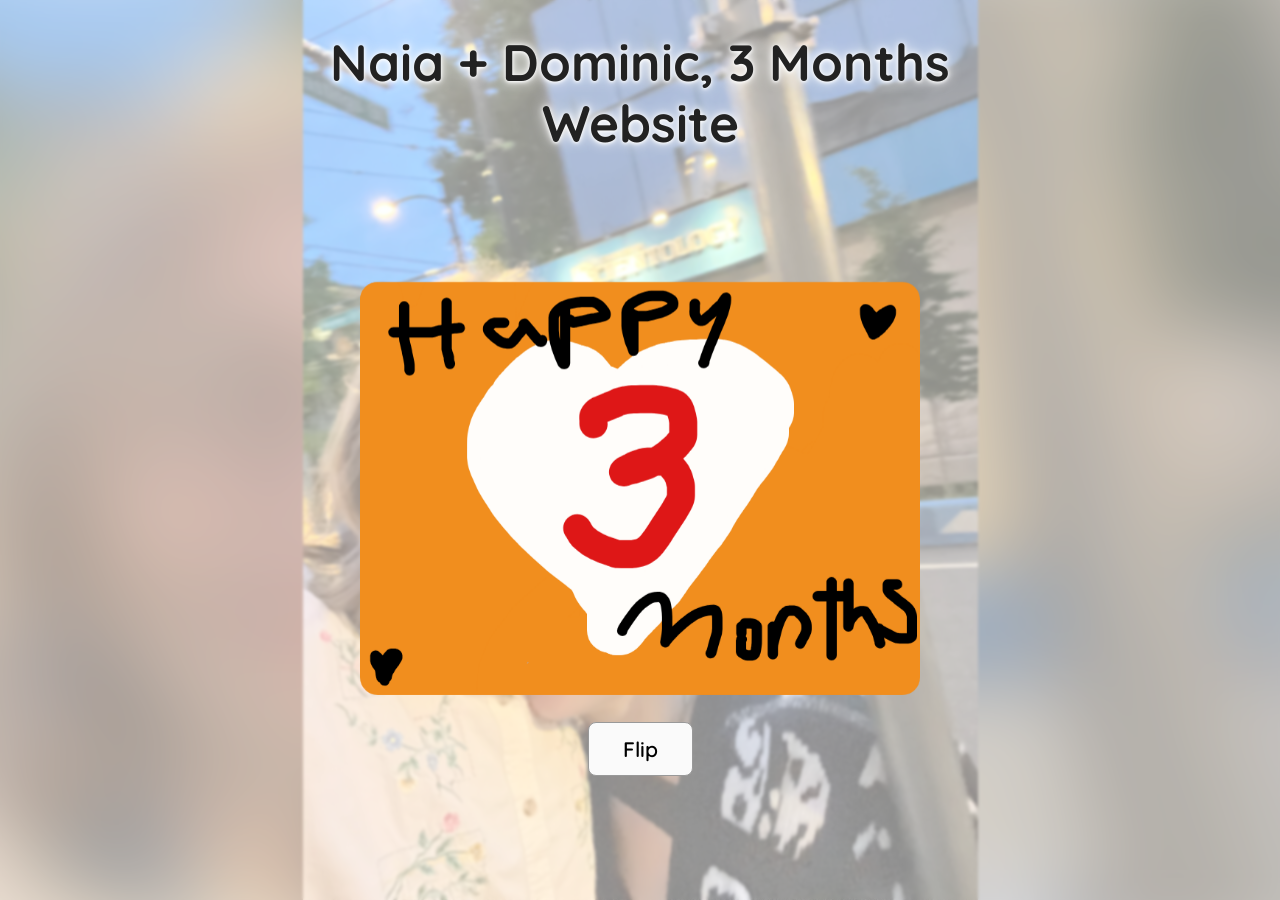
<file: index.html>
<!doctype html>
<html lang="en">
<head>
<meta charset="UTF-8">
<meta name="viewport" content="width=device-width, initial-scale=1.0">
<title>Naia + Dominic, 3 Months Website</title>
<link rel="preconnect" href="https://fonts.googleapis.com">
<link rel="preconnect" href="https://fonts.gstatic.com" crossorigin>
<link href="https://fonts.googleapis.com/css2?family=Quicksand:wght@500;600;700&display=swap" rel="stylesheet">
<script>
  // Cloudflare's edge caches .css for hours regardless of edits, so always
  // load a cache-busted copy rather than risk a stale page.
  document.write('<link rel="stylesheet" href="style.css?v=' + Date.now() + '">');
</script>
</head>
<body>
  <div id="bgLayer">
    <img id="bgPhotoBlur" src="assets/us-photo-2.jpg" alt="">
    <img id="bgPhoto" src="assets/us-photo-2.jpg" alt="">
  </div>
  <div id="bgOverlay"></div>

  <h1>Naia + Dominic, 3 Months Website</h1>

  <div id="countdownScene">
    <p class="countdown-label">Counting down to our celebration 🧡</p>
    <div id="countdownTimer">
      <div class="countdown-unit">
        <span id="cdDays">00</span>
        <label>days</label>
      </div>
      <div class="countdown-unit">
        <span id="cdHours">00</span>
        <label>hours</label>
      </div>
      <div class="countdown-unit">
        <span id="cdMinutes">00</span>
        <label>minutes</label>
      </div>
      <div class="countdown-unit">
        <span id="cdSeconds">00</span>
        <label>seconds</label>
      </div>
    </div>
    <button id="skipCountdownBtn" type="button">Skip</button>
  </div>

  <div id="cardArea" hidden>
    <div id="cardScene">
      <div id="cardFlip">
        <div class="card-face card-front">
          <img id="cardImg" src="assets/card-drawing.png" alt="Happy 3 months card">
        </div>
        <div class="card-face card-back">
          <p>Naia, I am so grateful we've gotten to spend 3 months together! I love you so much. Please take today to relax and not worry since I've already planned a nice day for us. This website will unlock the plan as the day progresses. I hope you enjoy!</p>
        </div>
      </div>
    </div>

    <button id="flipBtn" type="button">Flip</button>
  </div>

  <script>
    document.write('<script src="script.js?v=' + Date.now() + '"><\/script>');
  </script>
</body>
</html>
</file>
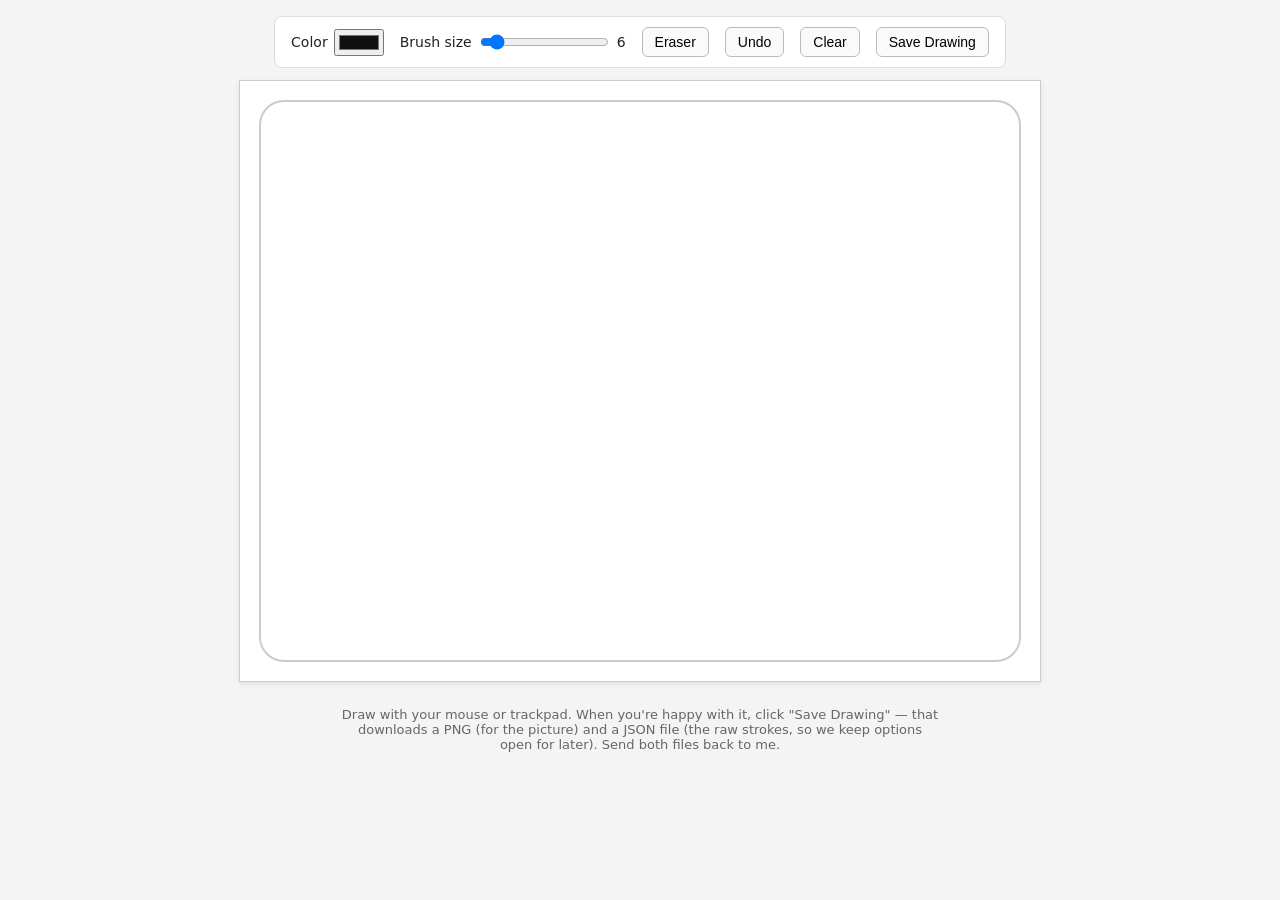
<file: card-drawer/index.html>
<!doctype html>
<html lang="en">
<head>
<meta charset="UTF-8">
<meta name="viewport" content="width=device-width, initial-scale=1.0">
<title>Card Drawer</title>
<link rel="stylesheet" href="style.css">
</head>
<body>
  <div id="toolbar">
    <label>
      Color
      <input type="color" id="colorPicker" value="#111111">
    </label>

    <label>
      Brush size
      <input type="range" id="brushSize" min="1" max="60" value="6">
      <span id="brushSizeLabel">6</span>
    </label>

    <button id="eraserBtn" type="button">Eraser</button>
    <button id="undoBtn" type="button">Undo</button>
    <button id="clearBtn" type="button">Clear</button>
    <button id="saveBtn" type="button">Save Drawing</button>
  </div>

  <div id="canvasWrap">
    <canvas id="cardCanvas"></canvas>
  </div>

  <p id="hint">Draw with your mouse or trackpad. When you're happy with it, click "Save Drawing" — that downloads a PNG (for the picture) and a JSON file (the raw strokes, so we keep options open for later). Send both files back to me.</p>

  <script src="script.js"></script>
</body>
</html>
</file>
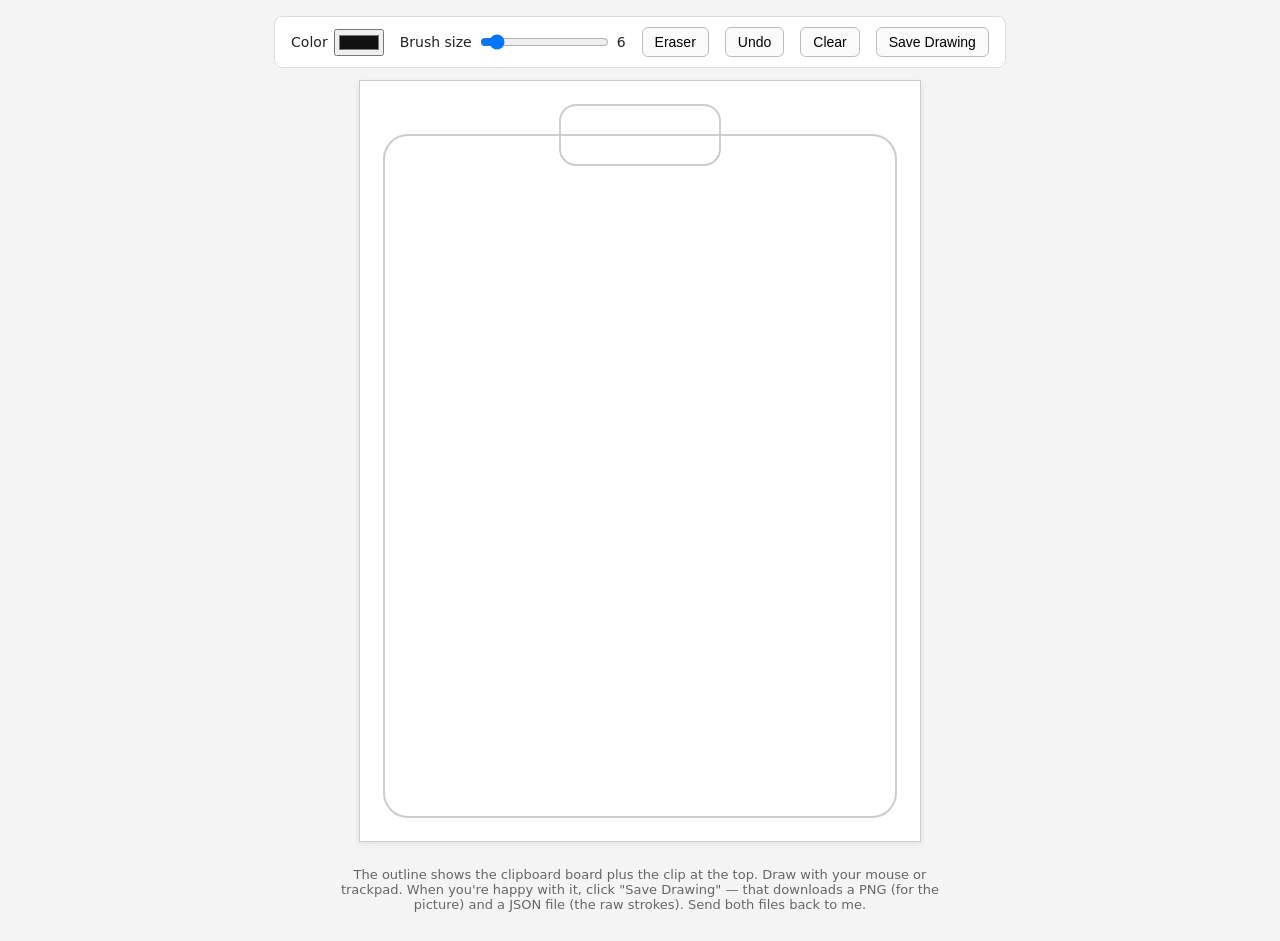
<file: clipboard-drawer/index.html>
<!doctype html>
<html lang="en">
<head>
<meta charset="UTF-8">
<meta name="viewport" content="width=device-width, initial-scale=1.0">
<title>Clipboard Drawer</title>
<link rel="stylesheet" href="style.css">
</head>
<body>
  <div id="toolbar">
    <label>
      Color
      <input type="color" id="colorPicker" value="#111111">
    </label>

    <label>
      Brush size
      <input type="range" id="brushSize" min="1" max="60" value="6">
      <span id="brushSizeLabel">6</span>
    </label>

    <button id="eraserBtn" type="button">Eraser</button>
    <button id="undoBtn" type="button">Undo</button>
    <button id="clearBtn" type="button">Clear</button>
    <button id="saveBtn" type="button">Save Drawing</button>
  </div>

  <div id="canvasWrap">
    <canvas id="cardCanvas"></canvas>
  </div>

  <p id="hint">The outline shows the clipboard board plus the clip at the top. Draw with your mouse or trackpad. When you're happy with it, click "Save Drawing" — that downloads a PNG (for the picture) and a JSON file (the raw strokes). Send both files back to me.</p>

  <script src="script.js"></script>
</body>
</html>
</file>
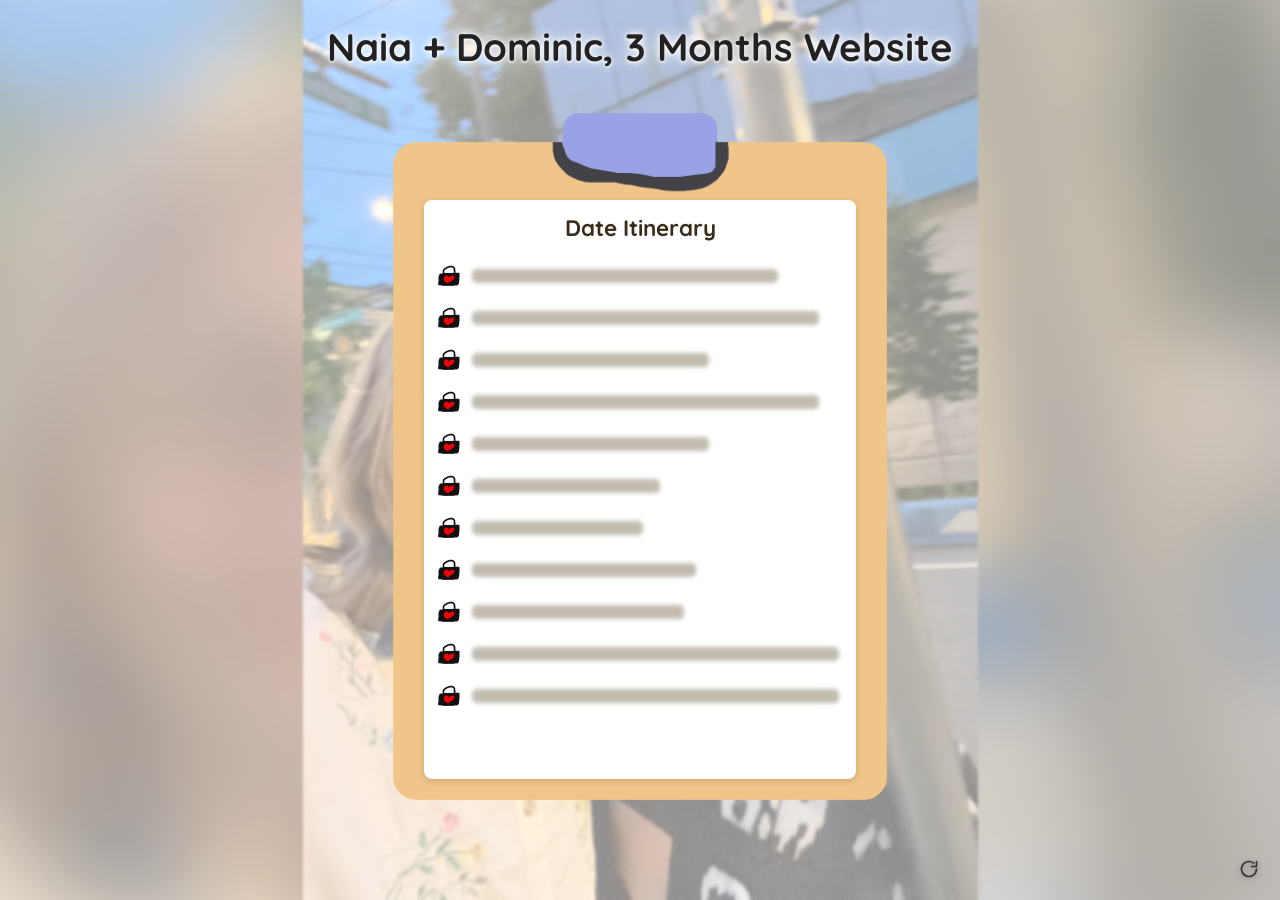
<file: itinerary/index.html>
<!doctype html>
<html lang="en">
<head>
<meta charset="UTF-8">
<meta name="viewport" content="width=device-width, initial-scale=1.0">
<title>Naia + Dominic, 3 Months Website</title>
<link rel="preconnect" href="https://fonts.googleapis.com">
<link rel="preconnect" href="https://fonts.gstatic.com" crossorigin>
<link href="https://fonts.googleapis.com/css2?family=Quicksand:wght@500;600;700&display=swap" rel="stylesheet">
<script>
  // Cloudflare's edge caches .css for hours regardless of edits, so always
  // load a cache-busted copy rather than risk a stale, wrongly-positioned page.
  document.write('<link rel="stylesheet" href="style.css?v=' + Date.now() + '">');
</script>
</head>
<body>
  <div id="bgLayer">
    <img id="bgPhotoBlur" src="../assets/us-photo-1.jpg" alt="">
    <img id="bgPhoto" src="../assets/us-photo-1.jpg" alt="">
  </div>
  <div id="bgOverlay"></div>

  <h1>Naia + Dominic, 3 Months Website</h1>

  <button id="refreshBtn" type="button" aria-label="Refresh itinerary">
    <svg viewBox="0 0 24 24" fill="none" stroke="currentColor" stroke-width="2" stroke-linecap="round" stroke-linejoin="round">
      <path d="M21 12a9 9 0 1 1-3.5-7.12"></path>
      <path d="M21 3v6h-6"></path>
    </svg>
  </button>

  <div id="clipboardScene">
    <img id="clipboardImg" src="../assets/clipboard-drawing.png" alt="Clipboard">
    <div id="paperContent">
      <h2 id="sheetTitle">Date Itinerary</h2>
      <ul id="activityList"></ul>
    </div>
  </div>

  <div id="introModal" class="modal-overlay" hidden>
    <div class="modal">
      <h3>Activity Locked</h3>
      <p class="modal-hint">To unlock this activity, you'll first need to win a quick game.</p>
      <div class="modal-buttons">
        <button id="introUnderstandBtn" type="button" class="btn-primary">I Understand</button>
      </div>
    </div>
  </div>

  <div id="passwordModal" class="modal-overlay" hidden>
    <div class="modal">
      <h3>Enter Password</h3>
      <p class="modal-hint">Hand the phone to Dominic</p>
      <div id="passwordDots"></div>
      <p id="passwordError" class="modal-error" hidden>Incorrect password</p>
      <div id="keypad">
        <button type="button" class="keypad-btn" data-digit="1">1</button>
        <button type="button" class="keypad-btn" data-digit="2">2</button>
        <button type="button" class="keypad-btn" data-digit="3">3</button>
        <button type="button" class="keypad-btn" data-digit="4">4</button>
        <button type="button" class="keypad-btn" data-digit="5">5</button>
        <button type="button" class="keypad-btn" data-digit="6">6</button>
        <button type="button" class="keypad-btn" data-digit="7">7</button>
        <button type="button" class="keypad-btn" data-digit="8">8</button>
        <button type="button" class="keypad-btn" data-digit="9">9</button>
        <button type="button" class="keypad-btn keypad-action" id="keypadClear">Clear</button>
        <button type="button" class="keypad-btn" data-digit="0">0</button>
        <button type="button" class="keypad-btn keypad-action" id="keypadBackspace">⌫</button>
      </div>
      <div class="modal-buttons">
        <button id="passwordCancelBtn" type="button" class="btn-secondary">Cancel</button>
        <button id="passwordSubmitBtn" type="button" class="btn-primary">Unlock</button>
      </div>
    </div>
  </div>

  <!-- World map outline: Simple World Map by Al MacDonald, edited by Fritz Lekschas, CC BY-SA 3.0 -->
  <div id="gameModal" class="modal-overlay" hidden>
    <div class="modal">
      <h3>Name New Countries!</h3>
      <div id="worldMapContainer" role="img" aria-label="World map"></div>
      <p class="modal-hint" id="gameRoundProgress">0 / 5 new countries</p>
      <input type="text" id="countryInput" autocomplete="off" autocapitalize="words">
      <p id="gameFeedback" class="modal-feedback" hidden></p>

      <button id="gameContinueBtn" type="button" class="btn-primary" hidden>Continue</button>
      <button id="gameCancelBtn" type="button" class="btn-secondary">Close</button>

      <p class="modal-total" id="gameTotalFound">0 / 195 countries found so far</p>
      <ul id="foundCountriesList"></ul>
    </div>
  </div>

  <div id="celebrationModal" class="modal-overlay" hidden>
    <div id="confettiLayer"></div>
    <div class="modal">
      <p class="modal-success">You just unlocked:</p>
      <p class="modal-success-activity" id="celebrationActivityLabel"></p>
      <button id="celebrationContinueBtn" type="button" class="btn-primary">Continue</button>
    </div>
  </div>

  <script>
    // Cloudflare's edge caches .js files for hours regardless of edits, so
    // always load a cache-busted copy rather than risk a stale itinerary.
    (function () {
      var v = Date.now();
      document.write('<script src="countries.js?v=' + v + '"><\/script>');
      document.write('<script src="script.js?v=' + v + '"><\/script>');
    })();
  </script>
</body>
</html>
</file>
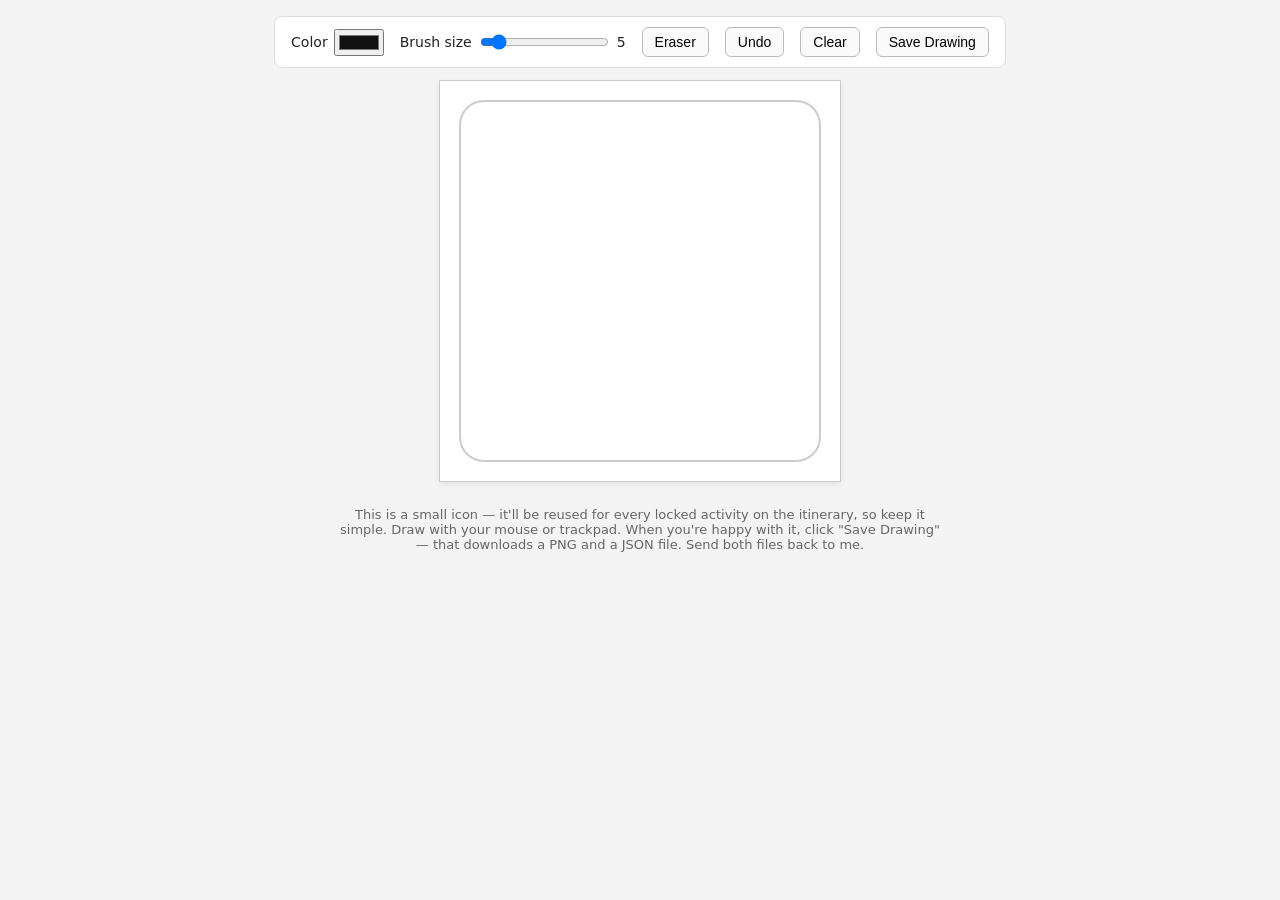
<file: lock-drawer/index.html>
<!doctype html>
<html lang="en">
<head>
<meta charset="UTF-8">
<meta name="viewport" content="width=device-width, initial-scale=1.0">
<title>Lock Drawer</title>
<link rel="stylesheet" href="style.css">
</head>
<body>
  <div id="toolbar">
    <label>
      Color
      <input type="color" id="colorPicker" value="#111111">
    </label>

    <label>
      Brush size
      <input type="range" id="brushSize" min="1" max="40" value="5">
      <span id="brushSizeLabel">5</span>
    </label>

    <button id="eraserBtn" type="button">Eraser</button>
    <button id="undoBtn" type="button">Undo</button>
    <button id="clearBtn" type="button">Clear</button>
    <button id="saveBtn" type="button">Save Drawing</button>
  </div>

  <div id="canvasWrap">
    <canvas id="cardCanvas"></canvas>
  </div>

  <p id="hint">This is a small icon — it'll be reused for every locked activity on the itinerary, so keep it simple. Draw with your mouse or trackpad. When you're happy with it, click "Save Drawing" — that downloads a PNG and a JSON file. Send both files back to me.</p>

  <script src="script.js"></script>
</body>
</html>
</file>
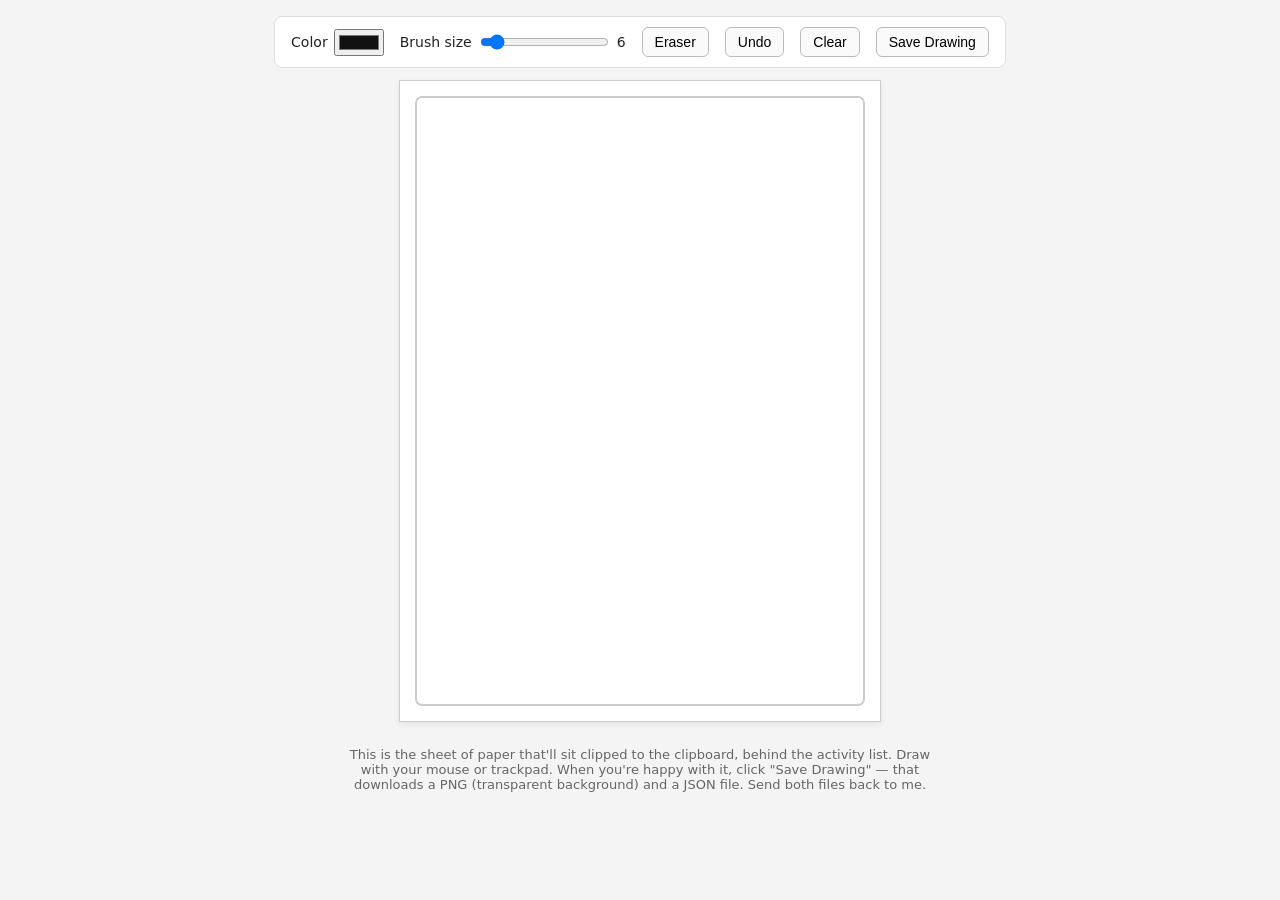
<file: paper-drawer/index.html>
<!doctype html>
<html lang="en">
<head>
<meta charset="UTF-8">
<meta name="viewport" content="width=device-width, initial-scale=1.0">
<title>Paper Drawer</title>
<link rel="stylesheet" href="style.css">
</head>
<body>
  <div id="toolbar">
    <label>
      Color
      <input type="color" id="colorPicker" value="#111111">
    </label>

    <label>
      Brush size
      <input type="range" id="brushSize" min="1" max="60" value="6">
      <span id="brushSizeLabel">6</span>
    </label>

    <button id="eraserBtn" type="button">Eraser</button>
    <button id="undoBtn" type="button">Undo</button>
    <button id="clearBtn" type="button">Clear</button>
    <button id="saveBtn" type="button">Save Drawing</button>
  </div>

  <div id="canvasWrap">
    <canvas id="cardCanvas"></canvas>
  </div>

  <p id="hint">This is the sheet of paper that'll sit clipped to the clipboard, behind the activity list. Draw with your mouse or trackpad. When you're happy with it, click "Save Drawing" — that downloads a PNG (transparent background) and a JSON file. Send both files back to me.</p>

  <script src="script.js"></script>
</body>
</html>
</file>
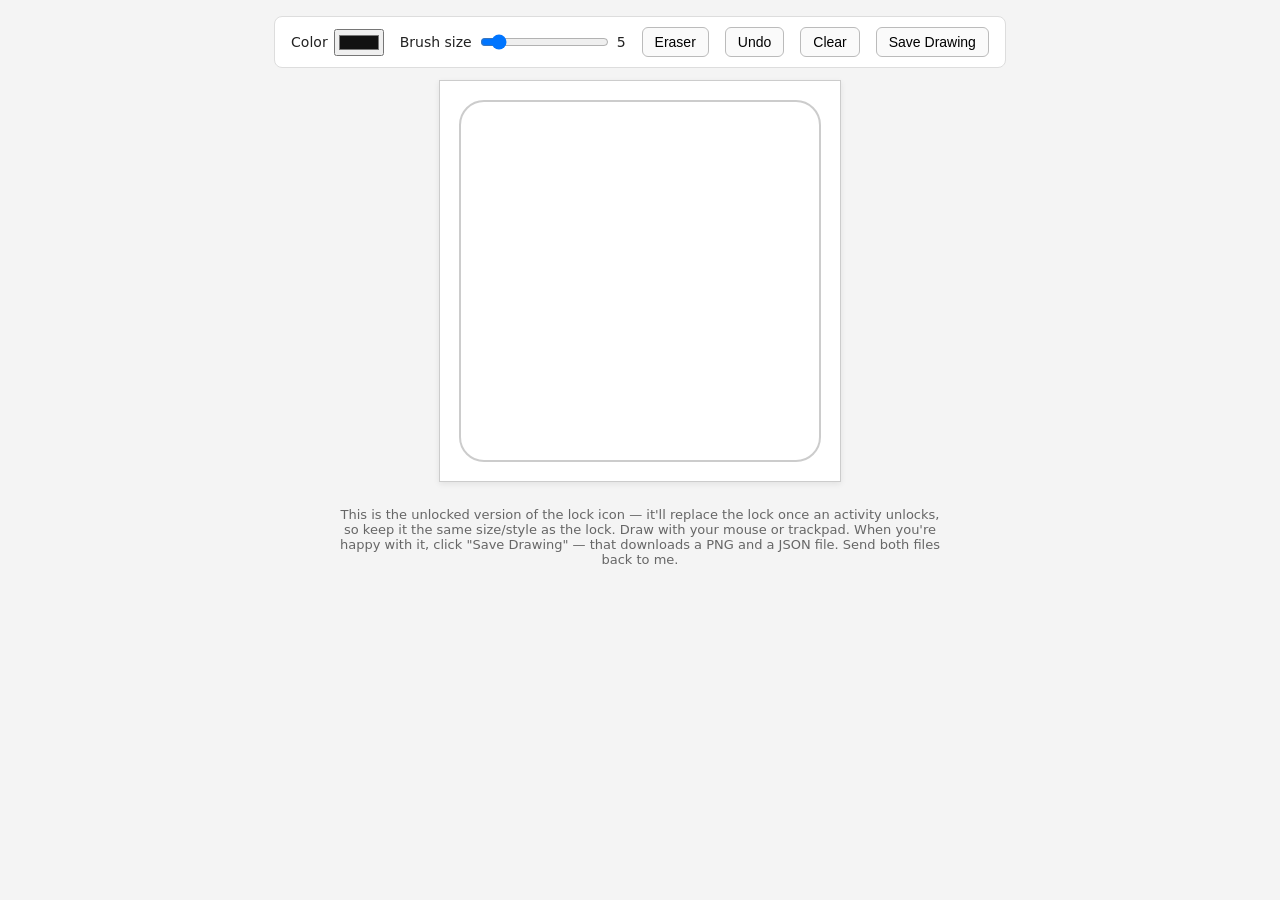
<file: unlock-drawer/index.html>
<!doctype html>
<html lang="en">
<head>
<meta charset="UTF-8">
<meta name="viewport" content="width=device-width, initial-scale=1.0">
<title>Unlock Drawer</title>
<link rel="stylesheet" href="style.css">
</head>
<body>
  <div id="toolbar">
    <label>
      Color
      <input type="color" id="colorPicker" value="#111111">
    </label>

    <label>
      Brush size
      <input type="range" id="brushSize" min="1" max="40" value="5">
      <span id="brushSizeLabel">5</span>
    </label>

    <button id="eraserBtn" type="button">Eraser</button>
    <button id="undoBtn" type="button">Undo</button>
    <button id="clearBtn" type="button">Clear</button>
    <button id="saveBtn" type="button">Save Drawing</button>
  </div>

  <div id="canvasWrap">
    <canvas id="cardCanvas"></canvas>
  </div>

  <p id="hint">This is the unlocked version of the lock icon — it'll replace the lock once an activity unlocks, so keep it the same size/style as the lock. Draw with your mouse or trackpad. When you're happy with it, click "Save Drawing" — that downloads a PNG and a JSON file. Send both files back to me.</p>

  <script src="script.js"></script>
</body>
</html>
</file>
<file: style.css>
* {
  box-sizing: border-box;
}

html, body {
  height: 100%;
}

body {
  margin: 0;
  min-height: 100vh;
  position: relative;
  display: flex;
  flex-direction: column;
  align-items: center;
  background: #fff;
  padding: calc(env(safe-area-inset-top, 16px) + 32px) 16px env(safe-area-inset-bottom, 16px);
  font-family: 'Quicksand', system-ui, -apple-system, sans-serif;
}

#bgLayer {
  position: fixed;
  inset: 0;
  overflow: hidden;
  z-index: -2;
}

#bgPhotoBlur {
  position: absolute;
  inset: 0;
  width: 100%;
  height: 100%;
  object-fit: cover;
  filter: blur(35px) brightness(0.9);
  transform: scale(1.15);
}

#bgPhoto {
  position: absolute;
  inset: 0;
  width: 100%;
  height: 100%;
  object-fit: contain;
}

#bgOverlay {
  position: fixed;
  inset: 0;
  background: rgba(255, 255, 255, 0.55);
  -webkit-backdrop-filter: blur(1.5px);
  backdrop-filter: blur(1.5px);
  z-index: -1;
}

h1 {
  margin: 0;
  font-size: 2.4rem;
  line-height: 1.2;
  font-weight: 700;
  text-align: center;
  color: #222;
  text-shadow:
    0 0 14px rgba(255, 255, 255, 0.95),
    0 0 6px rgba(255, 255, 255, 0.95),
    0 1px 3px rgba(255, 255, 255, 0.9);
}

#countdownScene,
#cardArea {
  flex: 1;
  width: 100%;
  display: flex;
  flex-direction: column;
  align-items: center;
  justify-content: center;
  gap: 24px;
}

#countdownScene[hidden],
#cardArea[hidden] {
  display: none;
}

.countdown-label {
  margin: 0;
  font-size: 1.1rem;
  font-weight: 600;
  color: #222;
  text-align: center;
  text-shadow:
    0 0 10px rgba(255, 255, 255, 0.95),
    0 0 4px rgba(255, 255, 255, 0.95);
}

#countdownTimer {
  display: flex;
  gap: 14px;
}

.countdown-unit {
  display: flex;
  flex-direction: column;
  align-items: center;
  gap: 4px;
  background: rgba(255, 255, 255, 0.75);
  border-radius: 14px;
  padding: 14px 12px;
  min-width: 64px;
  box-shadow: 0 4px 16px rgba(0, 0, 0, 0.15);
}

.countdown-unit span {
  font-size: 2rem;
  font-weight: 700;
  color: #222;
  font-variant-numeric: tabular-nums;
}

.countdown-unit label {
  font-size: 0.7rem;
  font-weight: 600;
  color: #666;
  text-transform: uppercase;
  letter-spacing: 0.05em;
}

#skipCountdownBtn {
  margin-top: 4px;
  font-family: 'Quicksand', system-ui, -apple-system, sans-serif;
  font-size: 0.8rem;
  font-weight: 600;
  color: rgba(255, 255, 255, 0.85);
  background: none;
  border: none;
  text-shadow: 0 1px 3px rgba(0, 0, 0, 0.5);
  cursor: pointer;
  opacity: 0.7;
}

#cardScene {
  width: 55%;
  max-width: 420px;
  aspect-ratio: 4 / 3;
  perspective: 1200px;
  opacity: 0;
  animation: cardIntro 1.1s ease-out forwards;
  transition: height 0.8s ease;
}

#cardFlip {
  position: relative;
  width: 100%;
  height: 100%;
  -webkit-transform-style: preserve-3d;
  transform-style: preserve-3d;
  transition: -webkit-transform 0.8s ease;
  transition: transform 0.8s ease;
}

#cardFlip.idle-tilt {
  animation: cardTilt 3.6s ease-in-out infinite;
}

#cardFlip.flipped {
  -webkit-transform: rotateY(180deg);
  transform: rotateY(180deg);
}

.card-face {
  position: absolute;
  inset: 0;
  -webkit-backface-visibility: hidden;
  backface-visibility: hidden;
}

.card-front img {
  display: block;
  width: 100%;
  height: 100%;
  object-fit: contain;
}

.card-back {
  position: absolute;
  top: 50%;
  left: 50%;
  right: auto;
  bottom: auto;
  width: min(85vw, 480px);
  -webkit-transform: translate(-50%, -50%) rotateY(180deg);
  transform: translate(-50%, -50%) rotateY(180deg);
  background: #fff;
  border: 2px solid #ccc;
  border-radius: 24px;
  padding: 20px;
  max-height: 62vh;
  overflow: hidden;
}

.card-back p {
  margin: 0;
  font-weight: 600;
  line-height: 1.55;
  color: #333;
  text-align: center;
}

@keyframes cardIntro {
  0% {
    opacity: 0;
    transform: rotate(-6deg) scale(0.9);
  }
  60% {
    opacity: 1;
  }
  100% {
    opacity: 1;
    transform: rotate(0deg) scale(1);
  }
}

@keyframes cardTilt {
  0%, 100% {
    transform: rotate(0deg);
  }
  25% {
    transform: rotate(-3deg);
  }
  75% {
    transform: rotate(3deg);
  }
}

#flipBtn {
  font-family: 'Quicksand', system-ui, -apple-system, sans-serif;
  font-size: 17px;
  font-weight: 600;
  padding: 10px 28px;
  border: 1px solid #999;
  border-radius: 8px;
  background: #fafafa;
  cursor: pointer;
  opacity: 0;
  pointer-events: none;
  transition: opacity 0.6s ease;
}

#flipBtn.visible {
  opacity: 1;
  pointer-events: auto;
}

@media (min-width: 700px) {
  h1 {
    font-size: 3.2rem;
    max-width: 700px;
  }

  #cardScene {
    max-width: 560px;
  }

  .card-back {
    width: min(70vw, 640px);
  }

  .card-back p {
    line-height: 1.6;
  }

  #flipBtn {
    font-size: 21px;
    padding: 13px 34px;
  }

  .countdown-label {
    font-size: 1.4rem;
  }

  .countdown-unit {
    min-width: 90px;
    padding: 20px 16px;
    border-radius: 18px;
  }

  .countdown-unit span {
    font-size: 3rem;
  }

  .countdown-unit label {
    font-size: 0.85rem;
  }
}
</file>
<file: card-drawer/style.css>
* {
  box-sizing: border-box;
}

body {
  margin: 0;
  font-family: system-ui, -apple-system, sans-serif;
  background: #f4f4f4;
  color: #222;
  display: flex;
  flex-direction: column;
  align-items: center;
  padding: 16px;
  gap: 12px;
}

#toolbar {
  display: flex;
  flex-wrap: wrap;
  align-items: center;
  gap: 16px;
  background: #fff;
  border: 1px solid #ddd;
  border-radius: 8px;
  padding: 10px 16px;
}

#toolbar label {
  display: flex;
  align-items: center;
  gap: 6px;
  font-size: 14px;
}

#toolbar button {
  font-size: 14px;
  padding: 6px 12px;
  border: 1px solid #bbb;
  border-radius: 6px;
  background: #fafafa;
  cursor: pointer;
}

#toolbar button:hover {
  background: #eee;
}

#toolbar button.active {
  background: #333;
  color: #fff;
  border-color: #333;
}

#canvasWrap {
  border: 1px solid #ccc;
  background: #fff;
  box-shadow: 0 2px 6px rgba(0,0,0,0.08);
}

#cardCanvas {
  display: block;
  touch-action: none;
  cursor: crosshair;
}

#hint {
  font-size: 13px;
  color: #666;
  max-width: 600px;
  text-align: center;
}
</file>
<file: clipboard-drawer/style.css>
* {
  box-sizing: border-box;
}

body {
  margin: 0;
  font-family: system-ui, -apple-system, sans-serif;
  background: #f4f4f4;
  color: #222;
  display: flex;
  flex-direction: column;
  align-items: center;
  padding: 16px;
  gap: 12px;
}

#toolbar {
  display: flex;
  flex-wrap: wrap;
  align-items: center;
  gap: 16px;
  background: #fff;
  border: 1px solid #ddd;
  border-radius: 8px;
  padding: 10px 16px;
}

#toolbar label {
  display: flex;
  align-items: center;
  gap: 6px;
  font-size: 14px;
}

#toolbar button {
  font-size: 14px;
  padding: 6px 12px;
  border: 1px solid #bbb;
  border-radius: 6px;
  background: #fafafa;
  cursor: pointer;
}

#toolbar button:hover {
  background: #eee;
}

#toolbar button.active {
  background: #333;
  color: #fff;
  border-color: #333;
}

#canvasWrap {
  border: 1px solid #ccc;
  background: #fff;
  box-shadow: 0 2px 6px rgba(0,0,0,0.08);
}

#cardCanvas {
  display: block;
  touch-action: none;
  cursor: crosshair;
}

#hint {
  font-size: 13px;
  color: #666;
  max-width: 600px;
  text-align: center;
}
</file>
<file: itinerary/style.css>
* {
  box-sizing: border-box;
}

html, body {
  height: 100%;
}

body {
  margin: 0;
  min-height: 100vh;
  position: relative;
  display: flex;
  flex-direction: column;
  align-items: center;
  background: #fff;
  padding: calc(env(safe-area-inset-top, 16px) + 24px) 16px env(safe-area-inset-bottom, 16px);
  font-family: 'Quicksand', system-ui, -apple-system, sans-serif;
  gap: 20px;
}

#bgLayer {
  position: fixed;
  inset: 0;
  overflow: hidden;
  z-index: -2;
}

#bgPhotoBlur {
  position: absolute;
  inset: 0;
  width: 100%;
  height: 100%;
  object-fit: cover;
  filter: blur(35px) brightness(0.9);
  transform: scale(1.15);
}

#bgPhoto {
  position: absolute;
  inset: 0;
  width: 100%;
  height: 100%;
  object-fit: contain;
}

#bgOverlay {
  position: fixed;
  inset: 0;
  background: rgba(255, 255, 255, 0.55);
  -webkit-backdrop-filter: blur(1.5px);
  backdrop-filter: blur(1.5px);
  z-index: -1;
}

h1 {
  margin: 0;
  font-size: 1.8rem;
  line-height: 1.2;
  font-weight: 700;
  text-align: center;
  color: #222;
  text-shadow:
    0 0 14px rgba(255, 255, 255, 0.95),
    0 0 6px rgba(255, 255, 255, 0.95),
    0 1px 3px rgba(255, 255, 255, 0.9);
}

#refreshBtn {
  position: fixed;
  right: calc(env(safe-area-inset-right, 0px) + 16px);
  bottom: calc(env(safe-area-inset-bottom, 0px) + 16px);
  z-index: 5;
  display: flex;
  align-items: center;
  justify-content: center;
  width: 30px;
  height: 30px;
  padding: 0;
  border: none;
  background: none;
  color: #333;
  cursor: pointer;
  filter: drop-shadow(0 1px 3px rgba(0, 0, 0, 0.4));
}

#refreshBtn svg {
  width: 20px;
  height: 20px;
}

#refreshBtn.spinning svg {
  animation: refreshSpin 0.6s linear;
}

@keyframes refreshSpin {
  to {
    transform: rotate(360deg);
  }
}

#clipboardScene {
  position: relative;
  width: 94%;
  max-width: 480px;
}

#clipboardImg {
  display: block;
  width: 100%;
  height: auto;
}

#paperContent {
  position: absolute;
  top: 15%;
  left: 10%;
  right: 10%;
  bottom: 6%;
  background: #ffffff;
  border-radius: 8px;
  box-shadow: 0 2px 6px rgba(0, 0, 0, 0.15);
  padding: 14px 12px;
  display: flex;
  flex-direction: column;
  gap: 8px;
  overflow-y: auto;
}

#sheetTitle {
  margin: 0 0 2px;
  font-size: 1rem;
  font-weight: 700;
  text-align: center;
  color: #3a2c1a;
}

#activityList {
  list-style: none;
  margin: 0;
  padding: 0;
  display: flex;
  flex-direction: column;
  justify-content: flex-start;
  gap: 8px;
}

.activity {
  display: flex;
  align-items: center;
  gap: 8px;
}

.activity .icon {
  width: 20px;
  height: 20px;
  flex: none;
  object-fit: contain;
}

.activity .label {
  font-size: 0.85rem;
  font-weight: 600;
  color: #3a2c1a;
  line-height: 1.25;
}

.locked-bar {
  height: 0.85em;
  border-radius: 5px;
  background: #7a6b52;
  opacity: 0.45;
  filter: blur(2px);
}

.activity.clickable {
  cursor: pointer;
}

/* Modals */

.modal-overlay {
  position: fixed;
  inset: 0;
  z-index: 10;
  background: rgba(0, 0, 0, 0.45);
  display: flex;
  align-items: center;
  justify-content: center;
  padding: 16px;
}

.modal-overlay[hidden] {
  display: none;
}

.modal {
  width: 100%;
  max-width: 360px;
  max-height: 80vh;
  overflow-y: auto;
  background: #fff;
  border-radius: 16px;
  padding: 22px 20px;
  display: flex;
  flex-direction: column;
  gap: 10px;
  box-shadow: 0 8px 30px rgba(0, 0, 0, 0.3);
}

.modal h3 {
  margin: 0;
  font-size: 1.2rem;
  font-weight: 700;
  color: #222;
  text-align: center;
}

.modal-hint {
  margin: 0;
  font-size: 0.9rem;
  color: #666;
  text-align: center;
}

#worldMapContainer {
  margin: 2px 0;
}

#worldMapContainer svg {
  display: block;
  width: 100%;
  height: auto;
  max-height: 130px;
}

#worldMapContainer path {
  fill: #d8d3c8;
  stroke: #fff;
  stroke-width: 0.5;
  transition: fill 0.5s ease;
}

#worldMapContainer path.found {
  fill: #e8763c;
}

.modal input[type="password"],
.modal input[type="text"] {
  font-family: 'Quicksand', system-ui, -apple-system, sans-serif;
  font-size: 1rem;
  padding: 10px 12px;
  border: 1px solid #ccc;
  border-radius: 8px;
  outline: none;
}

.modal input:focus {
  border-color: #888;
}

#passwordDots {
  display: flex;
  align-items: center;
  justify-content: center;
  gap: 12px;
  min-height: 28px;
}

#passwordDots .dot {
  width: 16px;
  height: 16px;
  border-radius: 50%;
  border: 2px solid #999;
  background: #999;
  transition: background 0.1s ease;
}

#passwordDots .dot.empty {
  background: transparent;
}

#keypad {
  display: grid;
  grid-template-columns: repeat(3, 1fr);
  gap: 10px;
  margin: 4px 0;
}

.keypad-btn {
  font-family: 'Quicksand', system-ui, -apple-system, sans-serif;
  font-size: 1.3rem;
  font-weight: 600;
  padding: 14px 0;
  border: 1px solid #ddd;
  border-radius: 10px;
  background: #fafafa;
  color: #222;
  cursor: pointer;
}

.keypad-btn:active {
  background: #eee;
}

.keypad-action {
  font-size: 0.95rem;
}

.modal-error {
  margin: 0;
  font-size: 0.85rem;
  color: #b23b3b;
  text-align: center;
}

.modal-feedback {
  margin: 0;
  font-size: 0.85rem;
  color: #666;
  text-align: center;
}

.modal-success {
  margin: 0;
  font-size: 1.1rem;
  font-weight: 700;
  color: #2a7a3b;
  text-align: center;
}

.modal-success-activity {
  margin: 2px 0 0;
  font-size: 1.2rem;
  font-weight: 700;
  color: #222;
  text-align: center;
}

#celebrationModal .modal {
  position: relative;
  z-index: 2;
  gap: 14px;
  padding: 32px 24px;
}

#confettiLayer {
  position: absolute;
  inset: 0;
  overflow: hidden;
  pointer-events: none;
  z-index: 1;
}

.confetti-piece {
  position: absolute;
  top: -20px;
  width: 8px;
  height: 14px;
  opacity: 0.95;
  animation-name: confettiFall;
  animation-timing-function: cubic-bezier(0.4, 0.1, 0.6, 1);
  animation-fill-mode: forwards;
}

@keyframes confettiFall {
  0% {
    transform: translateY(0) rotate(0deg);
    opacity: 1;
  }
  100% {
    transform: translateY(110vh) rotate(540deg);
    opacity: 0.9;
  }
}

.modal-total {
  margin: 6px 0 0;
  font-size: 0.85rem;
  font-weight: 600;
  color: #444;
  text-align: center;
}

.modal-buttons {
  display: flex;
  gap: 10px;
  margin-top: 4px;
}

.btn-primary,
.btn-secondary {
  flex: 1;
  font-family: 'Quicksand', system-ui, -apple-system, sans-serif;
  font-size: 0.95rem;
  font-weight: 600;
  padding: 10px 14px;
  border-radius: 8px;
  cursor: pointer;
}

.btn-primary {
  border: 1px solid #333;
  background: #333;
  color: #fff;
}

.btn-secondary {
  border: 1px solid #ccc;
  background: #fafafa;
  color: #333;
}

#gameCancelBtn {
  width: 100%;
}

#foundCountriesList {
  list-style: none;
  margin: 0;
  padding: 0;
  max-height: 120px;
  overflow-y: auto;
  display: flex;
  flex-wrap: wrap;
  gap: 6px;
}

#foundCountriesList li {
  font-size: 0.78rem;
  font-weight: 600;
  color: #444;
  background: #f0ede6;
  border-radius: 6px;
  padding: 3px 8px;
}

@media (min-width: 700px) {
  h1 {
    font-size: 2.4rem;
    max-width: 700px;
  }

  #clipboardScene {
    max-width: 540px;
  }

  #paperContent {
    gap: 14px;
  }

  #sheetTitle {
    font-size: 1.4rem;
    margin-bottom: 6px;
  }

  #activityList {
    gap: 14px;
  }

  .activity .icon {
    width: 28px;
    height: 28px;
  }

  .activity .label {
    font-size: 1.15rem;
  }

  .modal {
    max-width: 460px;
    padding: 28px 26px;
  }

  .modal h3 {
    font-size: 1.4rem;
  }

  .modal-hint {
    font-size: 1.05rem;
  }

  #worldMapContainer svg {
    max-height: 190px;
  }

  .keypad-btn {
    font-size: 1.5rem;
    padding: 18px 0;
  }

  .modal input[type="text"] {
    font-size: 1.1rem;
    padding: 12px 14px;
  }

  .btn-primary,
  .btn-secondary {
    font-size: 1.05rem;
    padding: 12px 16px;
  }

  .modal-success {
    font-size: 1.3rem;
  }

  .modal-success-activity {
    font-size: 1.4rem;
  }
}
</file>
<file: lock-drawer/style.css>
* {
  box-sizing: border-box;
}

body {
  margin: 0;
  font-family: system-ui, -apple-system, sans-serif;
  background: #f4f4f4;
  color: #222;
  display: flex;
  flex-direction: column;
  align-items: center;
  padding: 16px;
  gap: 12px;
}

#toolbar {
  display: flex;
  flex-wrap: wrap;
  align-items: center;
  gap: 16px;
  background: #fff;
  border: 1px solid #ddd;
  border-radius: 8px;
  padding: 10px 16px;
}

#toolbar label {
  display: flex;
  align-items: center;
  gap: 6px;
  font-size: 14px;
}

#toolbar button {
  font-size: 14px;
  padding: 6px 12px;
  border: 1px solid #bbb;
  border-radius: 6px;
  background: #fafafa;
  cursor: pointer;
}

#toolbar button:hover {
  background: #eee;
}

#toolbar button.active {
  background: #333;
  color: #fff;
  border-color: #333;
}

#canvasWrap {
  border: 1px solid #ccc;
  background: #fff;
  box-shadow: 0 2px 6px rgba(0,0,0,0.08);
}

#cardCanvas {
  display: block;
  touch-action: none;
  cursor: crosshair;
}

#hint {
  font-size: 13px;
  color: #666;
  max-width: 600px;
  text-align: center;
}
</file>
<file: paper-drawer/style.css>
* {
  box-sizing: border-box;
}

body {
  margin: 0;
  font-family: system-ui, -apple-system, sans-serif;
  background: #f4f4f4;
  color: #222;
  display: flex;
  flex-direction: column;
  align-items: center;
  padding: 16px;
  gap: 12px;
}

#toolbar {
  display: flex;
  flex-wrap: wrap;
  align-items: center;
  gap: 16px;
  background: #fff;
  border: 1px solid #ddd;
  border-radius: 8px;
  padding: 10px 16px;
}

#toolbar label {
  display: flex;
  align-items: center;
  gap: 6px;
  font-size: 14px;
}

#toolbar button {
  font-size: 14px;
  padding: 6px 12px;
  border: 1px solid #bbb;
  border-radius: 6px;
  background: #fafafa;
  cursor: pointer;
}

#toolbar button:hover {
  background: #eee;
}

#toolbar button.active {
  background: #333;
  color: #fff;
  border-color: #333;
}

#canvasWrap {
  border: 1px solid #ccc;
  background: #fff;
  box-shadow: 0 2px 6px rgba(0,0,0,0.08);
}

#cardCanvas {
  display: block;
  touch-action: none;
  cursor: crosshair;
}

#hint {
  font-size: 13px;
  color: #666;
  max-width: 600px;
  text-align: center;
}
</file>
<file: unlock-drawer/style.css>
* {
  box-sizing: border-box;
}

body {
  margin: 0;
  font-family: system-ui, -apple-system, sans-serif;
  background: #f4f4f4;
  color: #222;
  display: flex;
  flex-direction: column;
  align-items: center;
  padding: 16px;
  gap: 12px;
}

#toolbar {
  display: flex;
  flex-wrap: wrap;
  align-items: center;
  gap: 16px;
  background: #fff;
  border: 1px solid #ddd;
  border-radius: 8px;
  padding: 10px 16px;
}

#toolbar label {
  display: flex;
  align-items: center;
  gap: 6px;
  font-size: 14px;
}

#toolbar button {
  font-size: 14px;
  padding: 6px 12px;
  border: 1px solid #bbb;
  border-radius: 6px;
  background: #fafafa;
  cursor: pointer;
}

#toolbar button:hover {
  background: #eee;
}

#toolbar button.active {
  background: #333;
  color: #fff;
  border-color: #333;
}

#canvasWrap {
  border: 1px solid #ccc;
  background: #fff;
  box-shadow: 0 2px 6px rgba(0,0,0,0.08);
}

#cardCanvas {
  display: block;
  touch-action: none;
  cursor: crosshair;
}

#hint {
  font-size: 13px;
  color: #666;
  max-width: 600px;
  text-align: center;
}
</file>
